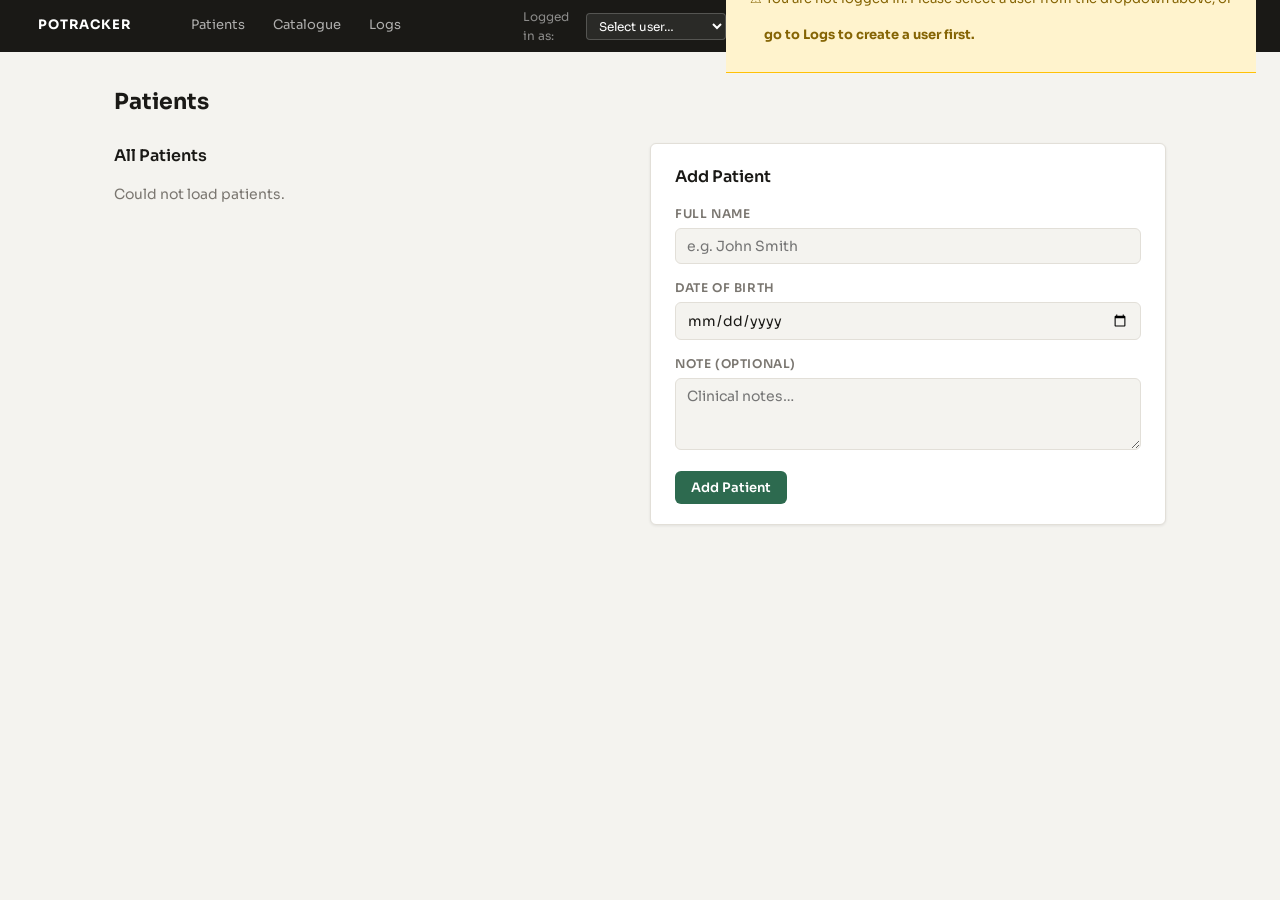
<file: src/main/resources/static/index.html>
<!DOCTYPE html>
<html lang="en">
<head>
    <meta charset="UTF-8">
    <meta name="viewport" content="width=device-width, initial-scale=1.0">
    <title>Patient Observation Tracker</title>
    <link rel="stylesheet" href="css/styles.css">
</head>
<body>

<nav>
    <a class="brand" href="/">POTracker</a>
    <a href="/">Patients</a>
    <a href="catalogue.html">Catalogue</a>
    <a href="logs.html">Logs</a>

    <!-- login dropdown -->
    <div style="margin-left:auto;display:flex;
              align-items:center;gap:10px">
    <span style="color:rgba(255,255,255,.5);
                 font-size:12px">Logged in as:</span>
        <select id="userSelect"
                onchange="setCurrentUser()"
                style="background:#2a2a27;color:#fff;
                   border:1px solid rgba(255,255,255,.2);
                   border-radius:4px;padding:4px 8px;
                   font-size:12px;cursor:pointer">
            <option value="">Select user…</option>
        </select>
    </div>
    <div id="userWarning"
         style="display:none;background:#fff3cd;color:#856404;
            padding:10px 24px;font-size:13px;
            border-bottom:1px solid #ffc107">
        ⚠ You are not logged in. Please select a user from the dropdown above,
        or <a href="logs.html" style="color:#856404;font-weight:bold">
        go to Logs to create a user first.</a>

    </div>
</nav>

<div class="page">
    <h1>Patients</h1>

    <div class="grid-2">

        <!-- Patient list -->
        <div>
            <h2>All Patients</h2>
            <div id="patientList"><p class="loading">Loading…</p></div>
        </div>

        <!-- Add patient form -->
        <div>
            <div class="card">
                <h2>Add Patient</h2>
                <div id="addMsg"></div>
                <div class="form-row">
                    <label>Full Name</label>
                    <input id="fullName" type="text" placeholder="e.g. John Smith">
                </div>
                <div class="form-row">
                    <label>Date of Birth</label>
                    <input id="dob" type="date">
                </div>
                <div class="form-row">
                    <label>Note (optional)</label>
                    <textarea id="note" placeholder="Clinical notes…"></textarea>
                </div>
                <button class="btn btn-primary" onclick="addPatient()">Add Patient</button>
            </div>
        </div>

    </div>
</div>

<script src="js/app.js"></script>

</body>
</html>
</file>
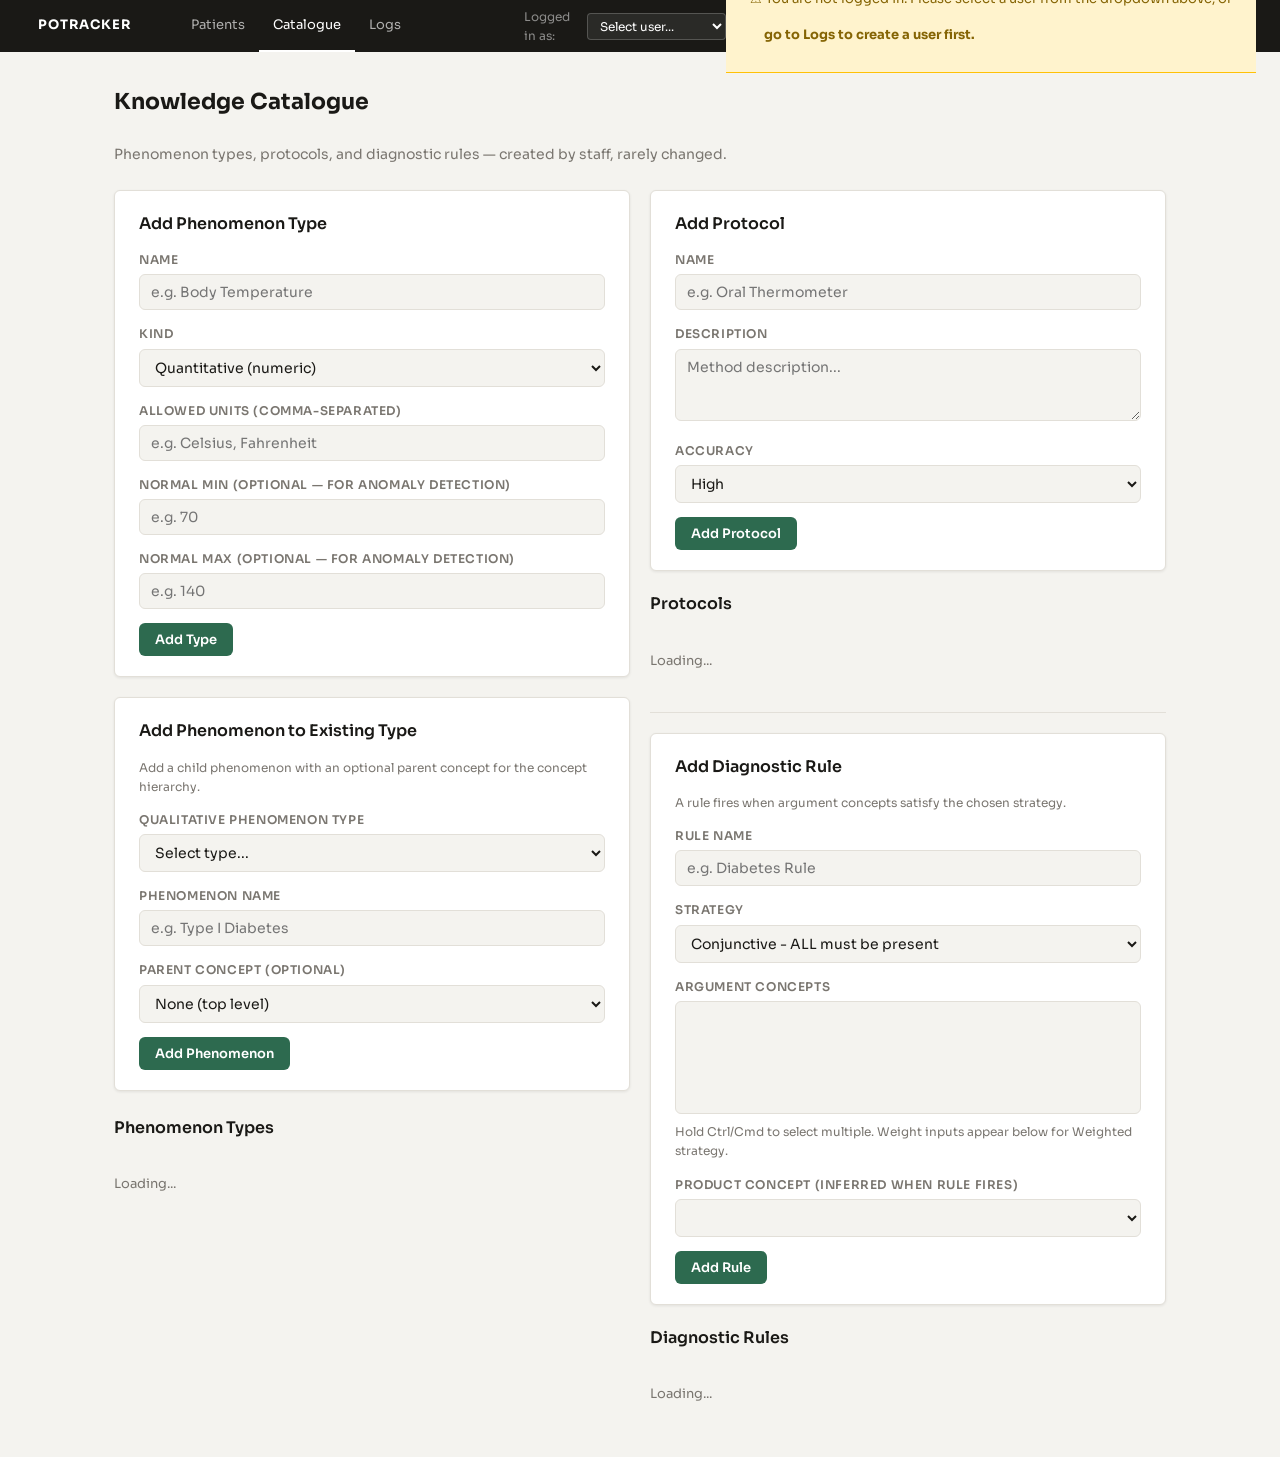
<file: src/main/resources/static/catalogue.html>
<!DOCTYPE html>
<html lang="en">
<head>
    <meta charset="UTF-8">
    <meta name="viewport" content="width=device-width, initial-scale=1.0">
    <title>Catalogue — POTracker</title>
    <link rel="stylesheet" href="css/styles.css">
</head>
<body>
<nav>
    <a class="brand" href="index.html">POTracker</a>
    <a href="index.html">Patients</a>
    <a href="catalogue.html" class="active">Catalogue</a>
    <a href="logs.html">Logs</a>
    <div style="margin-left:auto;display:flex;align-items:center;gap:10px">
        <span style="color:rgba(255,255,255,.5);font-size:12px">Logged in as:</span>
        <select id="userSelect" onchange="setCurrentUser()"
                style="background:#2a2a27;color:#fff;border:1px solid rgba(255,255,255,.2);
                       border-radius:4px;padding:4px 8px;font-size:12px;cursor:pointer">
            <option value="">Select user...</option>
        </select>
    </div>
    <div id="userWarning"
         style="display:none;background:#fff3cd;color:#856404;
            padding:10px 24px;font-size:13px;
            border-bottom:1px solid #ffc107">
        ⚠ You are not logged in. Please select a user from the dropdown above,
        or <a href="logs.html" style="color:#856404;font-weight:bold">
        go to Logs to create a user first.</a>
    </div>
</nav>

<div class="page">
    <h1>Knowledge Catalogue</h1>
    <p class="muted" style="margin-bottom:24px">
        Phenomenon types, protocols, and diagnostic rules — created by staff, rarely changed.
    </p>

    <div class="grid-2">

        <!-- ── LEFT COLUMN ─────────────────────────────────────── -->
        <div>

            <!-- Add Phenomenon Type -->
            <div class="card">
                <h2>Add Phenomenon Type</h2>
                <div id="ptMsg"></div>
                <div class="form-row">
                    <label>Name</label>
                    <input id="ptName" type="text" placeholder="e.g. Body Temperature">
                </div>
                <div class="form-row">
                    <label>Kind</label>
                    <select id="ptKind" onchange="toggleKindFields()">
                        <option value="QUANTITATIVE">Quantitative (numeric)</option>
                        <option value="QUALITATIVE">Qualitative (category)</option>
                    </select>
                </div>

                <!-- QUANTITATIVE fields -->
                <div id="quantFields">
                    <div class="form-row">
                        <label>Allowed Units (comma-separated)</label>
                        <input id="ptUnits" type="text"
                               placeholder="e.g. Celsius, Fahrenheit">
                    </div>
                    <!-- Change 2 — normal range for anomaly detection -->
                    <div class="form-row">
                        <label>Normal Min (optional — for anomaly detection)</label>
                        <input id="ptNormalMin" type="number" step="any"
                               placeholder="e.g. 70">
                    </div>
                    <div class="form-row">
                        <label>Normal Max (optional — for anomaly detection)</label>
                        <input id="ptNormalMax" type="number" step="any"
                               placeholder="e.g. 140">
                    </div>
                </div>

                <!-- QUALITATIVE fields -->
                <div id="qualFields" style="display:none">
                    <div class="form-row">
                        <label>Phenomena (comma-separated)</label>
                        <input id="ptPhenomena" type="text"
                               placeholder="e.g. Blood Group A, Blood Group B">
                    </div>
                </div>

                <button class="btn btn-primary"
                        onclick="addPhenomenonType()">Add Type</button>
            </div>

            <!-- Change 4 — Add Phenomenon with parent concept -->
            <div class="card" style="margin-top:20px">
                <h2>Add Phenomenon to Existing Type</h2>
                <p class="small muted" style="margin-bottom:14px">
                    Add a child phenomenon with an optional parent concept
                    for the concept hierarchy.
                </p>
                <div id="addPhenMsg"></div>
                <div class="form-row">
                    <label>Qualitative Phenomenon Type</label>
                    <select id="addPhenTypeId">
                        <option value="">Select type...</option>
                    </select>
                </div>
                <div class="form-row">
                    <label>Phenomenon Name</label>
                    <input id="addPhenName" type="text"
                           placeholder="e.g. Type I Diabetes">
                </div>
                <div class="form-row">
                    <label>Parent Concept (optional)</label>
                    <select id="addPhenParent">
                        <option value="">None (top level)</option>
                    </select>
                </div>
                <button class="btn btn-primary"
                        onclick="addPhenomenon()">Add Phenomenon</button>
            </div>

            <h2 style="margin-top:24px">Phenomenon Types</h2>
            <div id="ptList"><p class="loading">Loading...</p></div>

        </div>

        <!-- ── RIGHT COLUMN ────────────────────────────────────── -->
        <div>

            <!-- Add Protocol -->
            <div class="card">
                <h2>Add Protocol</h2>
                <div id="protoMsg"></div>
                <div class="form-row">
                    <label>Name</label>
                    <input id="protoName" type="text"
                           placeholder="e.g. Oral Thermometer">
                </div>
                <div class="form-row">
                    <label>Description</label>
                    <textarea id="protoDesc"
                              placeholder="Method description..."></textarea>
                </div>
                <div class="form-row">
                    <label>Accuracy</label>
                    <select id="protoRating">
                        <option value="HIGH">High</option>
                        <option value="MEDIUM">Medium</option>
                        <option value="LOW">Low</option>
                    </select>
                </div>
                <button class="btn btn-primary"
                        onclick="addProtocol()">Add Protocol</button>
            </div>

            <h2>Protocols</h2>
            <div id="protoList"><p class="loading">Loading...</p></div>

            <hr class="divider">

            <!-- Add Diagnostic Rule -->
            <div class="card">
                <h2>Add Diagnostic Rule</h2>
                <p class="small muted" style="margin-bottom:14px">
                    A rule fires when argument concepts satisfy the
                    chosen strategy.
                </p>
                <div id="ruleMsg"></div>

                <div class="form-row">
                    <label>Rule Name</label>
                    <input id="ruleName" type="text"
                           placeholder="e.g. Diabetes Rule">
                </div>

                <!-- Change 1 — strategy selection -->
                <div class="form-row">
                    <label>Strategy</label>
                    <select id="ruleStrategy" onchange="toggleThreshold()">
                        <option value="CONJUNCTIVE">
                            Conjunctive - ALL must be present
                        </option>
                        <option value="WEIGHTED">
                            Weighted - score must meet threshold
                        </option>
                    </select>
                </div>

                <!-- Change 1 — threshold only shown for WEIGHTED -->
                <div id="thresholdField" style="display:none">
                    <div class="form-row">
                        <label>Threshold (sum of weights needed to fire)</label>
                        <input id="ruleThreshold" type="number"
                               step="0.1" min="0" max="100"
                               placeholder="e.g. 0.7">
                    </div>
                </div>

                <!-- Change 1 — argument concepts with dynamic weight inputs -->
                <div class="form-row">
                    <label>Argument Concepts</label>
                    <select id="ruleArgsSource" multiple size="5"
                            onchange="updateArgWeights()">
                    </select>
                    <p class="small muted" style="margin-top:6px">
                        Hold Ctrl/Cmd to select multiple.
                        Weight inputs appear below for Weighted strategy.
                    </p>
                </div>

                <!-- dynamic weight inputs per selected concept -->
                <div id="argWeightInputs" style="margin-bottom:14px"></div>

                <div class="form-row">
                    <label>Product Concept (inferred when rule fires)</label>
                    <select id="ruleProduct"></select>
                </div>

                <button class="btn btn-primary" onclick="addRule()">Add Rule</button>
            </div>

            <h2>Diagnostic Rules</h2>
            <div id="ruleList"><p class="loading">Loading...</p></div>

        </div>
    </div>
</div>

<script src="js/app.js"></script>
</body>
</html>
</file>
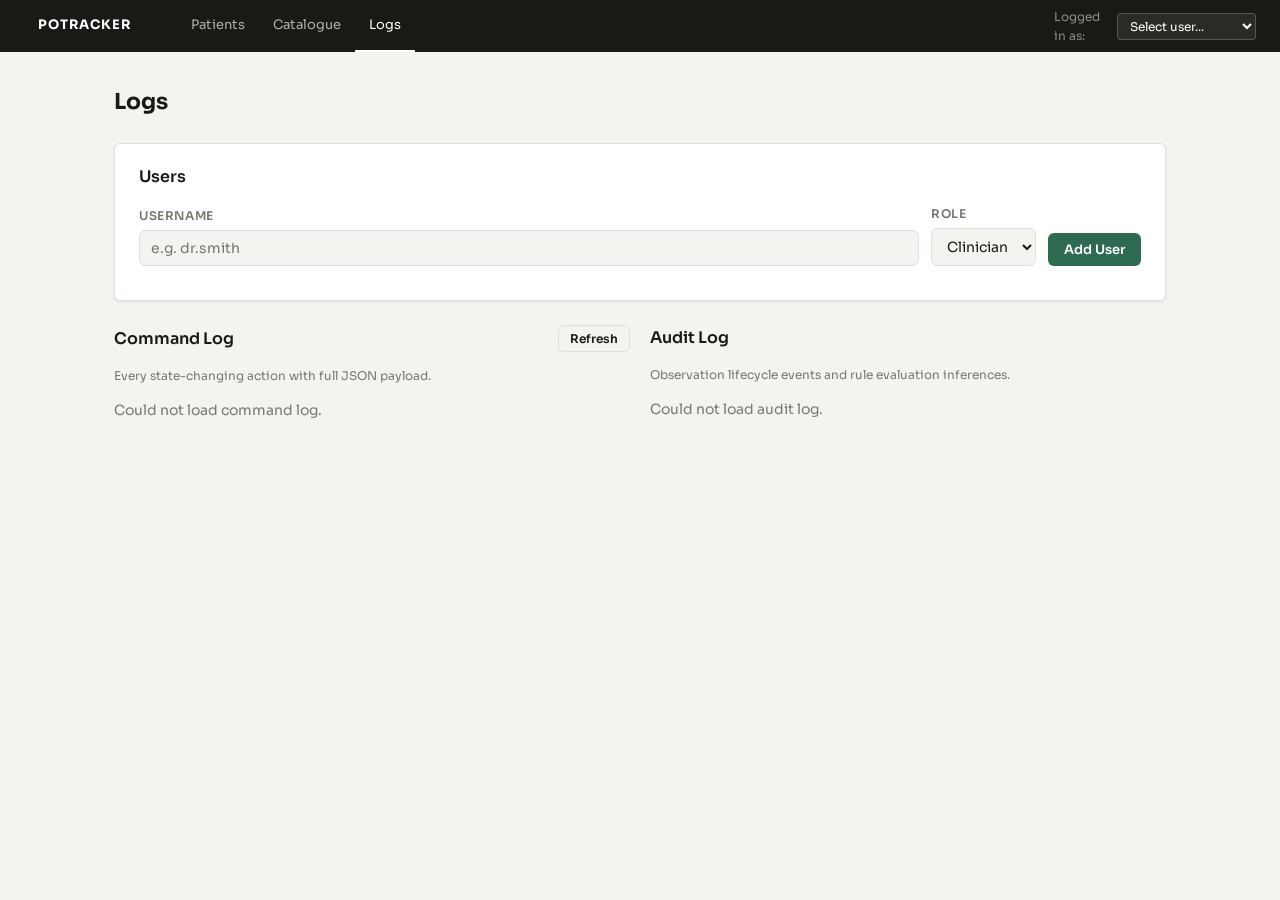
<file: src/main/resources/static/logs.html>
<!DOCTYPE html>
<html lang="en">
<head>
    <meta charset="UTF-8">
    <meta name="viewport" content="width=device-width, initial-scale=1.0">
    <title>Logs — POTracker</title>
    <link rel="stylesheet" href="css/styles.css">
</head>
<body>
<nav>
    <a class="brand" href="index.html">POTracker</a>
    <a href="index.html">Patients</a>
    <a href="catalogue.html">Catalogue</a>
    <a href="logs.html" class="active">Logs</a>
    <div style="margin-left:auto;display:flex;align-items:center;gap:10px">
        <span style="color:rgba(255,255,255,.5);font-size:12px">Logged in as:</span>
        <select id="userSelect" onchange="setCurrentUser()"
                style="background:#2a2a27;color:#fff;border:1px solid rgba(255,255,255,.2);
                   border-radius:4px;padding:4px 8px;font-size:12px;cursor:pointer">
            <option value="">Select user...</option>
        </select>
    </div>
</nav>
<div class="page">
    <h1>Logs</h1>

    <!-- User Management -->
    <div class="card" style="margin-bottom:24px">
        <h2>Users</h2>
        <div id="userMsg"></div>
        <div style="display:flex;gap:12px;align-items:flex-end;flex-wrap:wrap">
            <div class="form-row" style="margin:0;flex:1">
                <label>Username</label>
                <input id="newUsername" type="text" placeholder="e.g. dr.smith">
            </div>
            <div class="form-row" style="margin:0">
                <label>Role</label>
                <select id="newRole">
                    <option value="CLINICIAN">Clinician</option>
                    <option value="ADMIN">Admin</option>
                </select>
            </div>
            <button class="btn btn-primary" style="margin-bottom:0"
                    onclick="createUser()">Add User</button>
        </div>
        <div id="userList" style="margin-top:14px"></div>
    </div>

    <div class="grid-2">
        <div>
            <div style="display:flex;align-items:center;justify-content:space-between;margin-bottom:14px">
                <h2 style="margin:0">Command Log</h2>
                <button class="btn btn-ghost btn-sm" onclick="loadLogs()">Refresh</button>
            </div>
            <p class="small muted" style="margin-bottom:14px">
                Every state-changing action with full JSON payload.
            </p>
            <div id="commandLog"><p class="loading">Loading...</p></div>
        </div>
        <div>
            <h2>Audit Log</h2>
            <p class="small muted" style="margin-bottom:14px">
                Observation lifecycle events and rule evaluation inferences.
            </p>
            <div id="auditLog"><p class="loading">Loading...</p></div>
        </div>
    </div>
</div>
<script src="js/app.js"></script>
</body>
</html>
</file>
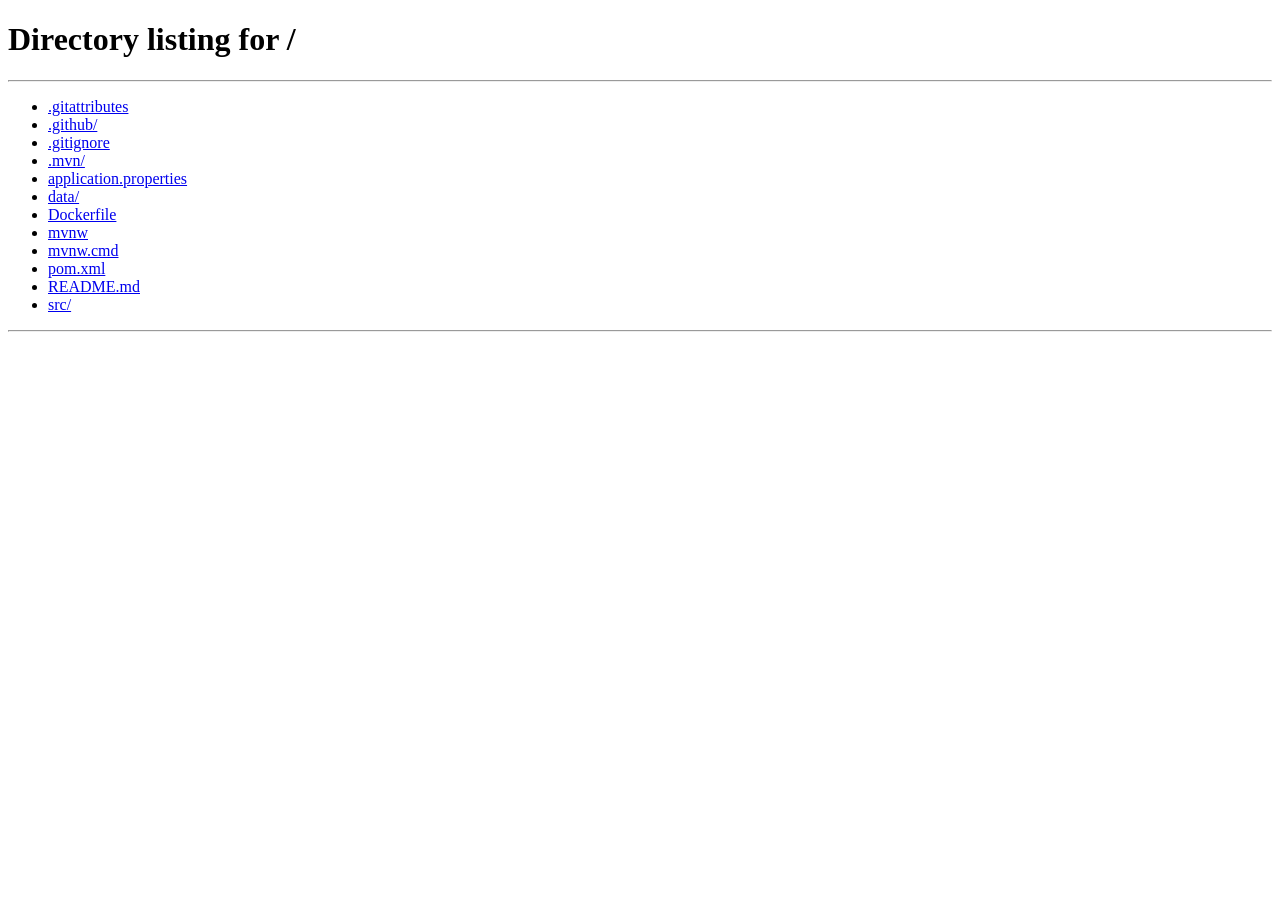
<file: src/main/resources/static/patient.html>
<!DOCTYPE html>
<html lang="en">
<head>
    <meta charset="UTF-8">
    <meta name="viewport" content="width=device-width, initial-scale=1.0">
    <title>Patient Detail — POTracker</title>
    <link rel="stylesheet" href="css/styles.css">
</head>
<body>

<nav>
    <a class="brand" href="/">POTracker</a>
    <a href="index.html">Patients</a>
    <a href="catalogue.html">Catalogue</a>
    <a href="logs.html">Logs</a>
    <div id="userWarning"
         style="display:none;background:#fff3cd;color:#856404;
            padding:10px 24px;font-size:13px;
            border-bottom:1px solid #ffc107">
        ⚠ You are not logged in. Please select a user from the dropdown above,
        or <a href="logs.html" style="color:#856404;font-weight:bold">
        go to Logs to create a user first.</a>
    </div>
</nav>

<div class="page">

    <div id="patientHeader" class="card" style="margin-bottom:24px">
        <p class="loading">Loading patient…</p>
    </div>

    <div id="inferencePanel" style="display:none" class="card">
        <h2>Diagnostic Inferences</h2>
        <div id="inferenceList"></div>
    </div>

    <div class="grid-2">

        <div>
            <div style="display:flex;align-items:center;justify-content:space-between;margin-bottom:14px">
                <h2 style="margin:0">Observations</h2>
                <button class="btn btn-ghost btn-sm" onclick="evaluateRules()">⚡ Evaluate Rules</button>
            </div>
            <div id="obsList"><p class="loading">Loading…</p></div>
        </div>

        <div>

            <div class="card">
                <h2>Record Measurement</h2>
                <div id="measMsg"></div>
                <div class="form-row">
                    <label>Phenomenon Type</label>
                    <select id="measType"><option value="">Select…</option></select>
                </div>
                <div class="form-row">
                    <label>Amount</label>
                    <input id="measAmount" type="number" step="any" placeholder="e.g. 98.6">
                </div>
                <div class="form-row">
                    <label>Unit</label>
                    <select id="measUnit"><option value="">Select type first…</option></select>
                </div>
                <div class="form-row">
                    <label>Protocol (optional)</label>
                    <select id="measProtocol"><option value="">None</option></select>
                </div>
                <div class="form-row">
                    <label>Applicability Time (optional)</label>
                    <input id="measApply" type="datetime-local">
                </div>
                <button class="btn btn-primary" onclick="recordMeasurement()">Record</button>
            </div>

            <div class="card">
                <h2>Record Category Observation</h2>
                <div id="catMsg"></div>
                <div class="form-row">
                    <label>Phenomenon</label>
                    <select id="catPhenomenon"><option value="">Select…</option></select>
                </div>
                <div class="form-row">
                    <label>Presence</label>
                    <select id="catPresence">
                        <option value="PRESENT">Present</option>
                        <option value="ABSENT">Absent</option>
                    </select>
                </div>
                <div class="form-row">
                    <label>Protocol (optional)</label>
                    <select id="catProtocol"><option value="">None</option></select>
                </div>
                <div class="form-row">
                    <label>Applicability Time (optional)</label>
                    <input id="catApply" type="datetime-local">
                </div>
                <button class="btn btn-primary" onclick="recordCategory()">Record</button>
            </div>

        </div>
    </div>
</div>

<script src="js/app.js"></script>
</body>
</html>
</file>
<file: src/main/resources/static/css/styles.css>
@import url('https://fonts.googleapis.com/css2?family=DM+Mono:wght@300;400;500&family=Sora:wght@300;400;600;700&display=swap');

:root {
  --bg:        #f4f3ef;
  --surface:   #ffffff;
  --border:    #e2dfd8;
  --text:      #1a1916;
  --muted:     #7a7670;
  --accent:    #2d6a4f;
  --accent-lt: #d8f3dc;
  --danger:    #c0392b;
  --danger-lt: #fdecea;
  --warn:      #e67e22;
  --mono:      'DM Mono', monospace;
  --sans:      'Sora', sans-serif;
  --radius:    6px;
  --shadow:    0 1px 3px rgba(0,0,0,.08);
}

* { box-sizing: border-box; margin: 0; padding: 0; }

body {
  font-family: var(--sans);
  background: var(--bg);
  color: var(--text);
  font-size: 14px;
  line-height: 1.6;
  min-height: 100vh;
}

/* ── Nav ─────────────────────────────────────────────────── */
nav {
  background: var(--text);
  color: #fff;
  display: flex;
  align-items: center;
  gap: 0;
  padding: 0 24px;
  height: 52px;
  position: sticky;
  top: 0;
  z-index: 100;
}

nav .brand {
  font-size: 13px;
  font-weight: 700;
  letter-spacing: .08em;
  text-transform: uppercase;
  margin-right: 32px;
  color: #fff;
  text-decoration: none;
}

nav a {
  color: rgba(255,255,255,.65);
  text-decoration: none;
  font-size: 13px;
  padding: 0 14px;
  height: 52px;
  display: flex;
  align-items: center;
  transition: color .15s;
  border-bottom: 2px solid transparent;
}

nav a:hover, nav a.active {
  color: #fff;
  border-bottom-color: #fff;
}

/* ── Layout ──────────────────────────────────────────────── */
.page { max-width: 1100px; margin: 0 auto; padding: 32px 24px; }

h1 { font-size: 22px; font-weight: 700; margin-bottom: 24px; }
h2 { font-size: 16px; font-weight: 600; margin-bottom: 14px; }
h3 { font-size: 13px; font-weight: 600; color: var(--muted);
     text-transform: uppercase; letter-spacing: .06em; margin-bottom: 10px; }

/* ── Cards ───────────────────────────────────────────────── */
.card {
  background: var(--surface);
  border: 1px solid var(--border);
  border-radius: var(--radius);
  padding: 20px 24px;
  box-shadow: var(--shadow);
  margin-bottom: 20px;
}

.grid-2 { display: grid; grid-template-columns: 1fr 1fr; gap: 20px; }
.grid-3 { display: grid; grid-template-columns: repeat(3,1fr); gap: 20px; }

/* ── Forms ───────────────────────────────────────────────── */
.form-row { margin-bottom: 14px; }

label {
  display: block;
  font-size: 12px;
  font-weight: 600;
  color: var(--muted);
  text-transform: uppercase;
  letter-spacing: .05em;
  margin-bottom: 5px;
}

input, select, textarea {
  width: 100%;
  padding: 8px 11px;
  border: 1px solid var(--border);
  border-radius: var(--radius);
  font-family: var(--sans);
  font-size: 14px;
  background: var(--bg);
  color: var(--text);
  transition: border-color .15s;
  outline: none;
}

input:focus, select:focus, textarea:focus {
  border-color: var(--accent);
  background: #fff;
}

textarea { resize: vertical; min-height: 72px; }

/* ── Buttons ─────────────────────────────────────────────── */
.btn {
  display: inline-flex;
  align-items: center;
  gap: 6px;
  padding: 8px 16px;
  border-radius: var(--radius);
  font-family: var(--sans);
  font-size: 13px;
  font-weight: 600;
  border: none;
  cursor: pointer;
  transition: opacity .15s, transform .1s;
  text-decoration: none;
}

.btn:hover  { opacity: .88; }
.btn:active { transform: scale(.97); }

.btn-primary  { background: var(--accent);  color: #fff; }
.btn-danger   { background: var(--danger);  color: #fff; }
.btn-ghost    { background: transparent; border: 1px solid var(--border);
                color: var(--text); }
.btn-sm       { padding: 5px 11px; font-size: 12px; }

/* ── Tables ──────────────────────────────────────────────── */
table { width: 100%; border-collapse: collapse; font-size: 13px; }

th {
  text-align: left;
  font-size: 11px;
  font-weight: 600;
  color: var(--muted);
  text-transform: uppercase;
  letter-spacing: .06em;
  padding: 8px 12px;
  border-bottom: 2px solid var(--border);
}

td {
  padding: 10px 12px;
  border-bottom: 1px solid var(--border);
  vertical-align: top;
}

tr:last-child td { border-bottom: none; }
tr:hover td      { background: var(--bg); }

/* ── Badges ──────────────────────────────────────────────── */
.badge {
  display: inline-block;
  padding: 2px 8px;
  border-radius: 100px;
  font-size: 11px;
  font-weight: 600;
  font-family: var(--mono);
}

.badge-active   { background: var(--accent-lt); color: var(--accent); }
.badge-rejected { background: var(--danger-lt); color: var(--danger); }
.badge-present  { background: var(--accent-lt); color: var(--accent); }
.badge-absent   { background: #f0f0f0; color: var(--muted); }
.badge-quant    { background: #e8f4fd; color: #1a5276; }
.badge-qual     { background: #fef9e7; color: #7d6608; }

/* ── Mono values ─────────────────────────────────────────── */
.mono { font-family: var(--mono); font-size: 13px; }
.muted { color: var(--muted); }
.small { font-size: 12px; }

/* ── Alerts ──────────────────────────────────────────────── */
.alert {
  padding: 10px 14px;
  border-radius: var(--radius);
  font-size: 13px;
  margin-bottom: 14px;
}

.alert-success { background: var(--accent-lt); color: var(--accent); }
.alert-error   { background: var(--danger-lt); color: var(--danger); }

/* ── Inference panel ─────────────────────────────────────── */
.inference-item {
  display: flex;
  align-items: center;
  gap: 10px;
  padding: 10px 14px;
  background: #fffbeb;
  border: 1px solid #f9ca24;
  border-radius: var(--radius);
  margin-bottom: 8px;
  font-size: 13px;
}

.inference-item::before {
  content: '⚡';
  font-size: 16px;
}

/* ── Divider ─────────────────────────────────────────────── */
.divider {
  border: none;
  border-top: 1px solid var(--border);
  margin: 20px 0;
}

/* ── Patient list items ──────────────────────────────────── */
.patient-item {
  display: flex;
  align-items: center;
  justify-content: space-between;
  padding: 12px 16px;
  border: 1px solid var(--border);
  border-radius: var(--radius);
  background: var(--surface);
  margin-bottom: 10px;
  transition: border-color .15s;
  cursor: pointer;
}

.patient-item:hover { border-color: var(--accent); }

.patient-name { font-weight: 600; }
.patient-dob  { font-size: 12px; color: var(--muted); font-family: var(--mono); }

/* ── Loading ─────────────────────────────────────────────── */
.loading { color: var(--muted); font-size: 13px; padding: 20px 0; }

/* ── Responsive ──────────────────────────────────────────── */
@media (max-width: 768px) {
  .grid-2, .grid-3 { grid-template-columns: 1fr; }
  nav { flex-wrap: wrap; height: auto; padding: 12px; }
}
</file>
